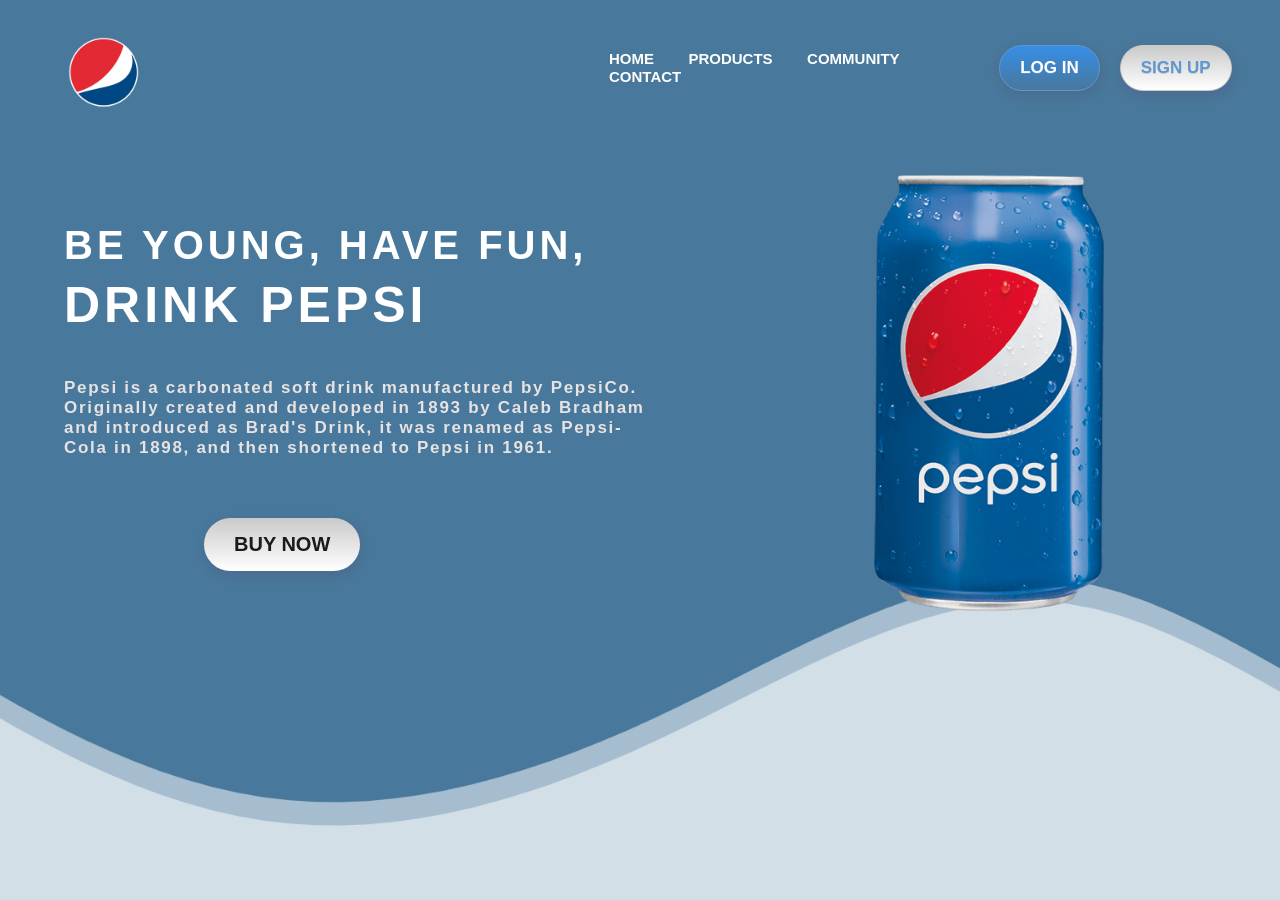
<file: TXON/TXON_01/Index.html>
<!DOCTYPE html>
<html lang="en">
<head>
    <meta charset="UTF-8">
    <meta http-equiv="X-UA-Compatible" content="IE=edge">
    <meta name="viewport" content="width=device-width, initial-scale=1.0">
    <link rel="stylesheet" type="text/css" href="style.css">
    <title>Landing Page Design Using HTML & CSS</title>
</head>
<body>
    <div class="container">
        <div class="header">
            <img src="images/logo.png" class="logo">
            <nav>
                <ul>
                    <li><a href="">Home</a></li>
                    <li><a href="">Products</a></li>
                    <li><a href="">Community</a></li>
                    <li><a href="">Contact</a></li>
                </ul>
            </nav>
            <button class="btn" id="btn1">Log In</button>
            <button class="btn" id="btn2">Sign Up</button>
        </div>
        <div class="content">
            <div class="text">
            <h1>Be Young, Have Fun, <br> <span>Drink Pepsi</span></h1>
            <p>Pepsi is a carbonated soft drink manufactured by PepsiCo. <br>Originally created and developed in 1893 by Caleb Bradham <br>and introduced as Brad's Drink, it was renamed as Pepsi-Cola in 1898, and then shortened to Pepsi in 1961.
            </p>
            <button class="btn3">Buy Now</button>
           </div>
        <div class="pepsi">
        <img src="images/pepsi.png" alt="">
        </div>
       </div>
   </div>
</body>
</html>
</file>
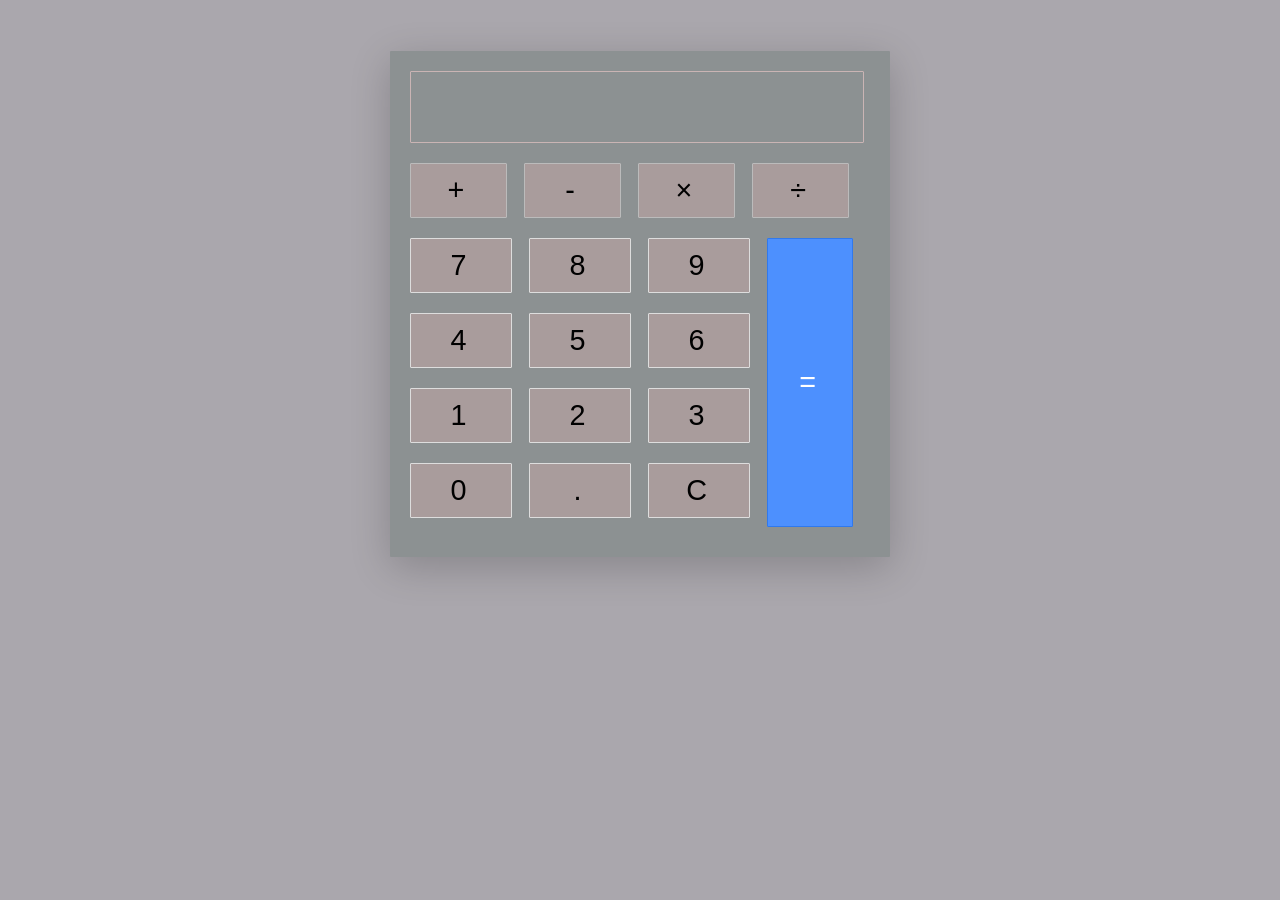
<file: TXON/TXON_02/index.html>
<!DOCTYPE html>
<html lang="en">
  <head>
    <meta charset="UTF-8" />
    <meta http-equiv="X-UA-Compatible" content="IE=edge" />
    <meta name="viewport" content="width=device-width, initial-scale=1.0" />
    <link rel="stylesheet" href="styles.css" />
    <title>Document</title>
  </head>
  <body>
    <div class="calculator">
      <div class="input" id="input"></div>
      <div class="buttons">
        <div class="operators">
          <div>+</div>
          <div>-</div>
          <div>&times;</div>
          <div>&divide;</div>
        </div>
        <div class="leftPanel">
          <div class="numbers">
            <div>7</div>
            <div>8</div>
            <div>9</div>
          </div>
          <div class="numbers">
            <div>4</div>
            <div>5</div>
            <div>6</div>
          </div>
          <div class="numbers">
            <div>1</div>
            <div>2</div>
            <div>3</div>
          </div>
          <div class="numbers">
            <div>0</div>
            <div>.</div>
            <div id="clear">C</div>
          </div>
        </div>
        <div class="equal" id="result">=</div>
      </div>
    </div>
    <script src="index.js"></script>
  </body>
</html>
</file>
<file: TXON/TXON_01/style.css>
* {
    margin: 0;
    padding: 0;
    font-family: 'Poppins', sans-serif;
}
.container {
    height: 100vh;
    width: 100%;
    background-image: url(images/bg.png);
    background-position: center;
    background-size: cover;
    padding-right: 3%;
    padding-left: 5%;
    box-sizing: border-box;
    position: relative;
}
.header {
    width: 100%;
    height: 15vh;
    margin: auto;
    display: flex;
    align-items: center;
}
.logo {
    width: 80px;
    margin-top: 10px;
    cursor: pointer;
}
nav {
    flex: 1;
    padding-left: 450px;
}
nav ul li {
    display: inline-block;
    list-style: none;
    margin: 0 15px;
}
nav ul li a {
    text-decoration: none;
    color: #fff;
    font-family: 'Poppins', sans-serif;
    text-transform: uppercase;
    font-size: 15px;
    font-weight: 600;
}
#btn1 {
    text-transform: uppercase;
    background: linear-gradient(to bottom, #378de5 3%, #48789b 100%);
    border-radius: 30px;
    border: 1px solid #5e97d1;
    cursor: pointer;
    color: #fff;
    font-family: 'Poppins', sans-serif;
    font-size: 17px;
    font-weight: 700;
    padding: 12px 20px;
    margin: 10px;
    text-decoration: none;
    box-shadow: 1px 4px 12px rgba(94,28,68,.15);
    text-shadow: 0px 1px 0px #528ecc;
}
#btn2 {
    text-transform: uppercase;
    background: linear-gradient(to bottom, #cbcbcb 2%, #fff 100%);
    border-radius: 30px;
    border: 1px solid #cbcbcb;
    cursor: pointer;
    color: #5e97d1;
    font-family: 'Poppins', sans-serif;
    font-size: 17px;
    font-weight: 700;
    padding: 12px 20px;
    margin: 10px;
    text-decoration: none;
    box-shadow: 1px 4px 12px rgba(94,28,68,.15);
    text-shadow: 0px 1px 0px #cbcbcb;
}
.btn:hover {
    box-shadow: 3px 8px 22px rgba(94,28,68,.15);
    transform: scale(1.1);
    transition: .2s ease-in-out;
}
.content {
    position: relative;
    display: flex;
    width: 100%;
    align-items: center;
    justify-content: space-between;
}
.content .text {
    position: relative;
    max-width: 600px;
}
.content .text h1 {
    font-family: 'Poppins', sans-serif;
    text-transform: uppercase;
    font-weight: 800;
    margin-top: 80px;
    line-height: 1.5em;
    letter-spacing: .1em;
    font-size: 40px;
    color: #fff;
}
.content .text h1 span {
    font-size: 50px;
}
.content .text p {
    font-size: 17px;
    font-weight: 600;
    letter-spacing: .1em;
    margin-top: 40px;
    color: #e7e3e3;
 }
.btn3 {
    background: linear-gradient(to bottom, #cbcbcb 2%, #fff 100%);
    margin-top: 60px;
    margin-left: 140px;
    padding: 15px 30px;
    text-align: center;
    transition: .5s;
    border: none;
    outline: none;
    text-transform: uppercase;
    color: #1b1b1b;
    font-size: 20px;
    font-weight: 700;
    border-radius: 30px;
    box-shadow: 1px 4px 12px rgba(94,28,68,.15);
}
.pepsi {
    display: flex;
    height: 100%;
    position: absolute;
    width: 600px;
    margin-top: 80px;
    padding-left: 440px;
    justify-content: flex-end;
}
</file>
<file: TXON/TXON_02/styles.css>
body {
  background-color: rgb(170, 167, 173);
  width: 500px;
  margin: 4% auto;
  font-family: "Source Sans Pro", sans-serif;
  letter-spacing: 5px;
  font-size: 1.8rem;
}

.calculator {
  padding: 20px;
  -webkit-box-shadow: 0px 1px 4px 0px rgba(0, 0, 0, 0.2);
  box-shadow: 0px 10px 40px 0px rgba(0, 0, 0, 0.2);
  border-radius: 1px;
  background-color: rgb(140, 145, 146);
}

.input {
  border: 1px solid rgb(202, 180, 180);
  border-radius: 1px;
  height: 60px;
  padding-right: 15px;
  padding-top: 10px;
  text-align: right;
  margin-right: 6px;
  font-size: 2.5rem;
  overflow-x: auto;
  transition: all 0.2s ease-in-out;
}

.input:hover {
  border: 1px solid #bbb;
  -webkit-box-shadow: inset 0px 1px 4px 0px rgba(0, 0, 0, 0.2);
  box-shadow: inset 0px 1px 4px 0px rgba(0, 0, 0, 0.2);
}

.operators div {
  display: inline-block;
  border: 1px solid #bbb;
  border-radius: 1px;
  width: 75px;
  text-align: center;
  padding: 10px;
  margin: 20px 4px 10px 0;
  cursor: pointer;
  background-color: rgb(169, 156, 156);
  transition: border-color 0.2s ease-in-out, background-color 0.2s,
    box-shadow 0.2s;
}

.operators div:hover {
  background-color: #ddd;
  -webkit-box-shadow: 0px 1px 4px 0px rgba(0, 0, 0, 0.2);
  box-shadow: 0px 1px 4px 0px rgba(0, 0, 0, 0.2);
  border-color: #aaa;
}

.operators div:active {
  font-weight: bold;
}

.leftPanel {
  display: inline-block;
}

.numbers div {
  display: inline-block;
  border: 1px solid #ddd;
  border-radius: 1px;
  width: 80px;
  text-align: center;
  padding: 10px;
  margin: 10px 4px 10px 0;
  cursor: pointer;
  background-color: rgb(169, 156, 156);
  transition: border-color 0.2s ease-in-out, background-color 0.2s,
    box-shadow 0.2s;
}

.numbers div:hover {
  background-color: #f1f1f1;
  -webkit-box-shadow: 0px 1px 4px 0px rgba(0, 0, 0, 0.2);
  box-shadow: 0px 1px 4px 0px rgba(0, 0, 0, 0.2);
  border-color: #bbb;
}

.numbers div:active {
  font-weight: bold;
}

div.equal {
  display: inline-block;
  border: 1px solid #3079ed;
  border-radius: 1px;
  width: 14%;
  text-align: center;
  padding: 127px 10px;
  margin: 10px 6px 10px 0;
  vertical-align: top;
  cursor: pointer;
  color: #fff;
  background-color: #4d90fe;
  transition: all 0.2s ease-in-out;
}

div.equal:hover {
  background-color: #307cf9;
  -webkit-box-shadow: 0px 1px 4px 0px rgba(0, 0, 0, 0.2);
  box-shadow: 0px 1px 4px 0px rgba(0, 0, 0, 0.2);
  border-color: #1857bb;
}

div.equal:active {
  font-weight: bold;
}
</file>
